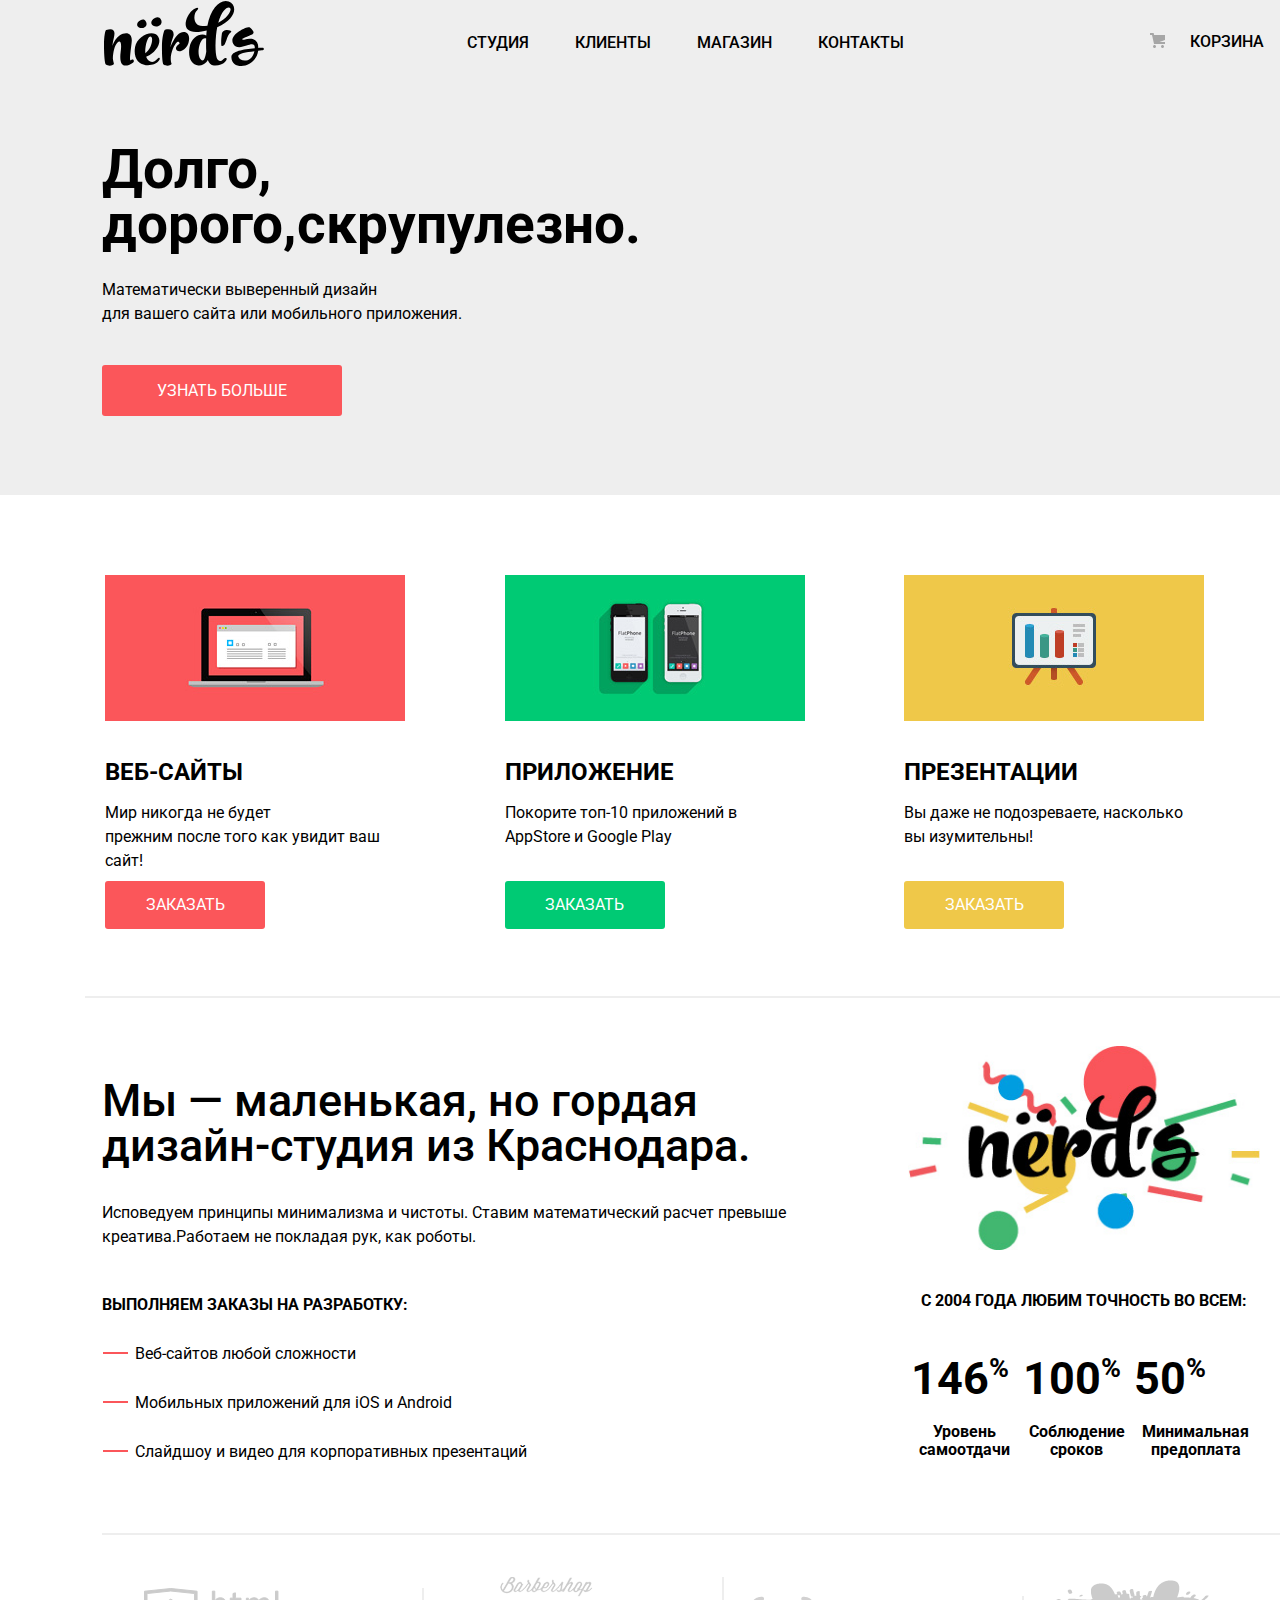
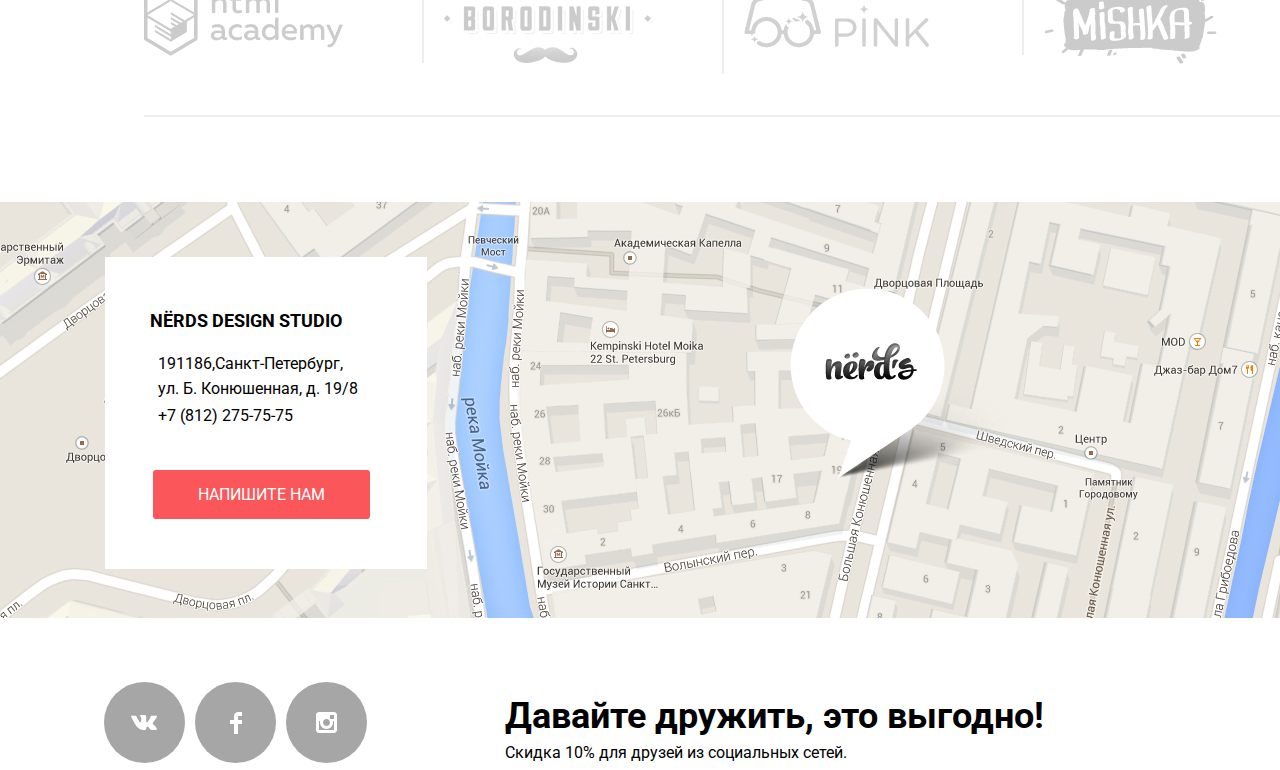
<file: index.html>
<!DOCTYPE html>
<html class="page" lang="ru">
  <head>
    <meta charset="utf-8">
    <title>Nerd's</title>
    <link rel="preconnect" href="https://fonts.gstatic.com">
    <link href="https://fonts.googleapis.com/css2?family=Roboto:wght@400;500;700&display=swap" rel="stylesheet">
    <link href="css/normalize.css" rel="stylesheet">
    <link href="css/style.css" rel="stylesheet">
    <link rel="icon" href="favicon.ico">
    <link rel="icon" href="favicon.ico" type="image/ico">
    <link rel="apple-touch-icon" href="favicon180.ico">
    <link rel="manifest" href="manifest.webmanifest">
  </head>
  <body class="page-body">
  <header class="main-header">
    <nav class="main-navigation  container">
      <a class="main-header-logo" href="index.html"><img src="img/nerds-logo.svg" width="160" height="65" alt="Логотип Дизайн-студии Nerd's"></a>
      <ul class="site-navigation-list">
        <li><a href="blank.html">Студия </a></li>
        <li><a href="blank.html">Клиенты</a></li>
        <li><a href="catalog.html">Магазин</a></li>
        <li><a href="blank.html">Контакты</a></li>
      </ul>
      <ul class="nav-basket">
        <li>
          <a class="basket" href="blank.html">Корзина</a>
        </li>
      </ul>
    </nav>
    <h1 class="main-title">Интернет магазин «Nerds»</h1>
  </header>
    <main >
    <section class="features slider">
      <div class="container">
      <div class="features-item">
        <h2 class="features-title">Долго, дорого,скрупулезно.</h2>
        <p>Математически выверенный дизайн для&nbsp;вашего&nbsp;сайта или мобильного приложения.</p>
        <a class="btn" href="blank.html">Узнать больше</a>
      </div>
      </div>
    </section>
    <div class="container">
    <section class="services">
      <h2 class="services-title">Услуги</h2>
      <ul class="services-list">
        <li class="services-item">
          <img src="img/illustration-1.jpg" width="300" height="146" alt="Илюстрация компютера">
          <h3 class="services-list-title">Веб-сайты</h3>
          <p>Мир никогда не будет прежним&nbsp;после&nbsp;того как увидит ваш сайт!</p>
          <a class="btn" href="blank.html">Заказать</a>
        </li>
        <li class="services-item services-item-green">
          <img src="img/illustration-2.jpg" width="300" height="146" alt="Илюстрация телефонов">
          <h3 class="services-list-title">Приложение</h3>
          <p>Покорите топ-10 приложений&nbsp;в&nbsp; AppStore и Google Play</p>
          <a class="btn" href="blank.html">Заказать</a>
        </li>
        <li class="services-item services-item-yellow">
          <img src="img/illustration-3.jpg" width="300" height="146" alt="Илюстрация экрана">
          <h3 class="services-list-title">Презентации</h3>
          <p>Вы даже не подозреваете,&nbsp;насколько&nbsp; вы изумительны!</p>
          <a class="btn" href="blank.html">Заказать</a>
        </li>
      </ul>
    </section>
    <section class="about">
    <div class="about-info">
      <h2 class="about-title">Мы — маленькая, но гордая <br>дизайн-студия из Краснодара.</h2>
      <p>Исповедуем принципы минимализма и чистоты. Ставим математический расчет превыше креатива.Работаем не покладая рук, как роботы.</p>
      <p class="sup-title">Выполняем заказы на разработку:</p>
      <ul class="about-list">
        <li class="about-item">Веб-сайтов любой сложности</li>
        <li class="about-item">Мобильных приложений для iOS и Android</li>
        <li class="about-item">Слайдшоу и видео для корпоративных презентаций</li>
      </ul>
    </div>
    <div class="about-fact">
      <img src="img/nerds-illustration.png" width="360" height="208" alt="Логотип Дизайн-студии Nerd's">
    <table>
      <caption class="table-title">с 2004 года Любим точность во всем:</caption>
      <tr>
        <td class="about-data">146<sup><small>%</small></td>
        <td class="about-data">100<sup><small>%</small></td>
        <td class="about-data">50<sup><small>%</small></td>
      </tr>
      <tr>
        <th class="about-row">Уровень самоотдачи</th>
        <th class="about-row">Соблюдение сроков</th>
        <th class="about-row">Минимальная предоплата</th>
      </tr>
    </table>
    </div>
    </section>
    <section class="companies">
      <h2 class="companies-title">Клиенты</h2>
        <a class="companies-link" href="blank.html">
          <img src="img/logo-htmlacademy.svg" width="199" height="67" alt="Логотип компании Html academi">
        </a>
        <a class="companies-link" href="blank.html">
          <img src="img/logo-barbershop.svg" width="209" height="90" alt="Логотип компании барбершоп">
        </a>
        <a class="companies-link" href="blank.html">
          <img src="img/logo-pink.svg" width="185" height="52" alt="Логотип компании Pink">
        </a>
        <a class="companies-link" href="blank.html">
          <img src="img/logo-mishka.svg" width="173" height="84" alt="Логотип компании Mishka">
        </a>
    </section>
    <section class="contacts">
        <b class="contacts-name">NЁRDS DESIGN STUDIO</b>
        <p>191186,Санкт-Петербург,
        <br>ул. Б. Конюшенная, д. 19/8
        <a class="contacts-phone" href="tel:+78122757575"><br>+7 (812) 275-75-75</a></p>
        <a class="btn" href="blank.html">Напишите нам</a>
    </section>
    </div>
    </main>
  <footer class="main-footer">
    <div class="map">
      <img src="img/map.png" width="1440" height="416" alt="Санкт-Петербург,ул.Б.Конюшенная, д.19/8">
    </div>
    <section class="footer-social">
      <div class="footer-container container">
      <ul class="footer-social-list">
        <li class="social-item">
          <a class="social-button social-button-vk" href="blank.html">
          </a>
        </li>
        <li class="social-item">
          <a class="social-button social-button-fb" href="blank.html">
          </a>
        </li>
        <li class="social-item">
          <a class="social-button social-button-insta" href="blank.html">
          </a>
        </li>
      </ul>
      <div class="footer-text">
        <b class="footer-slogan">Давайте дружить, это выгодно!</b>
        <p class="footer-paragraph">Скидка 10% для друзей из социальных сетей.</p>
      </div>
      </div>
    </section>
  </footer>
  </body>
</html>
</file>
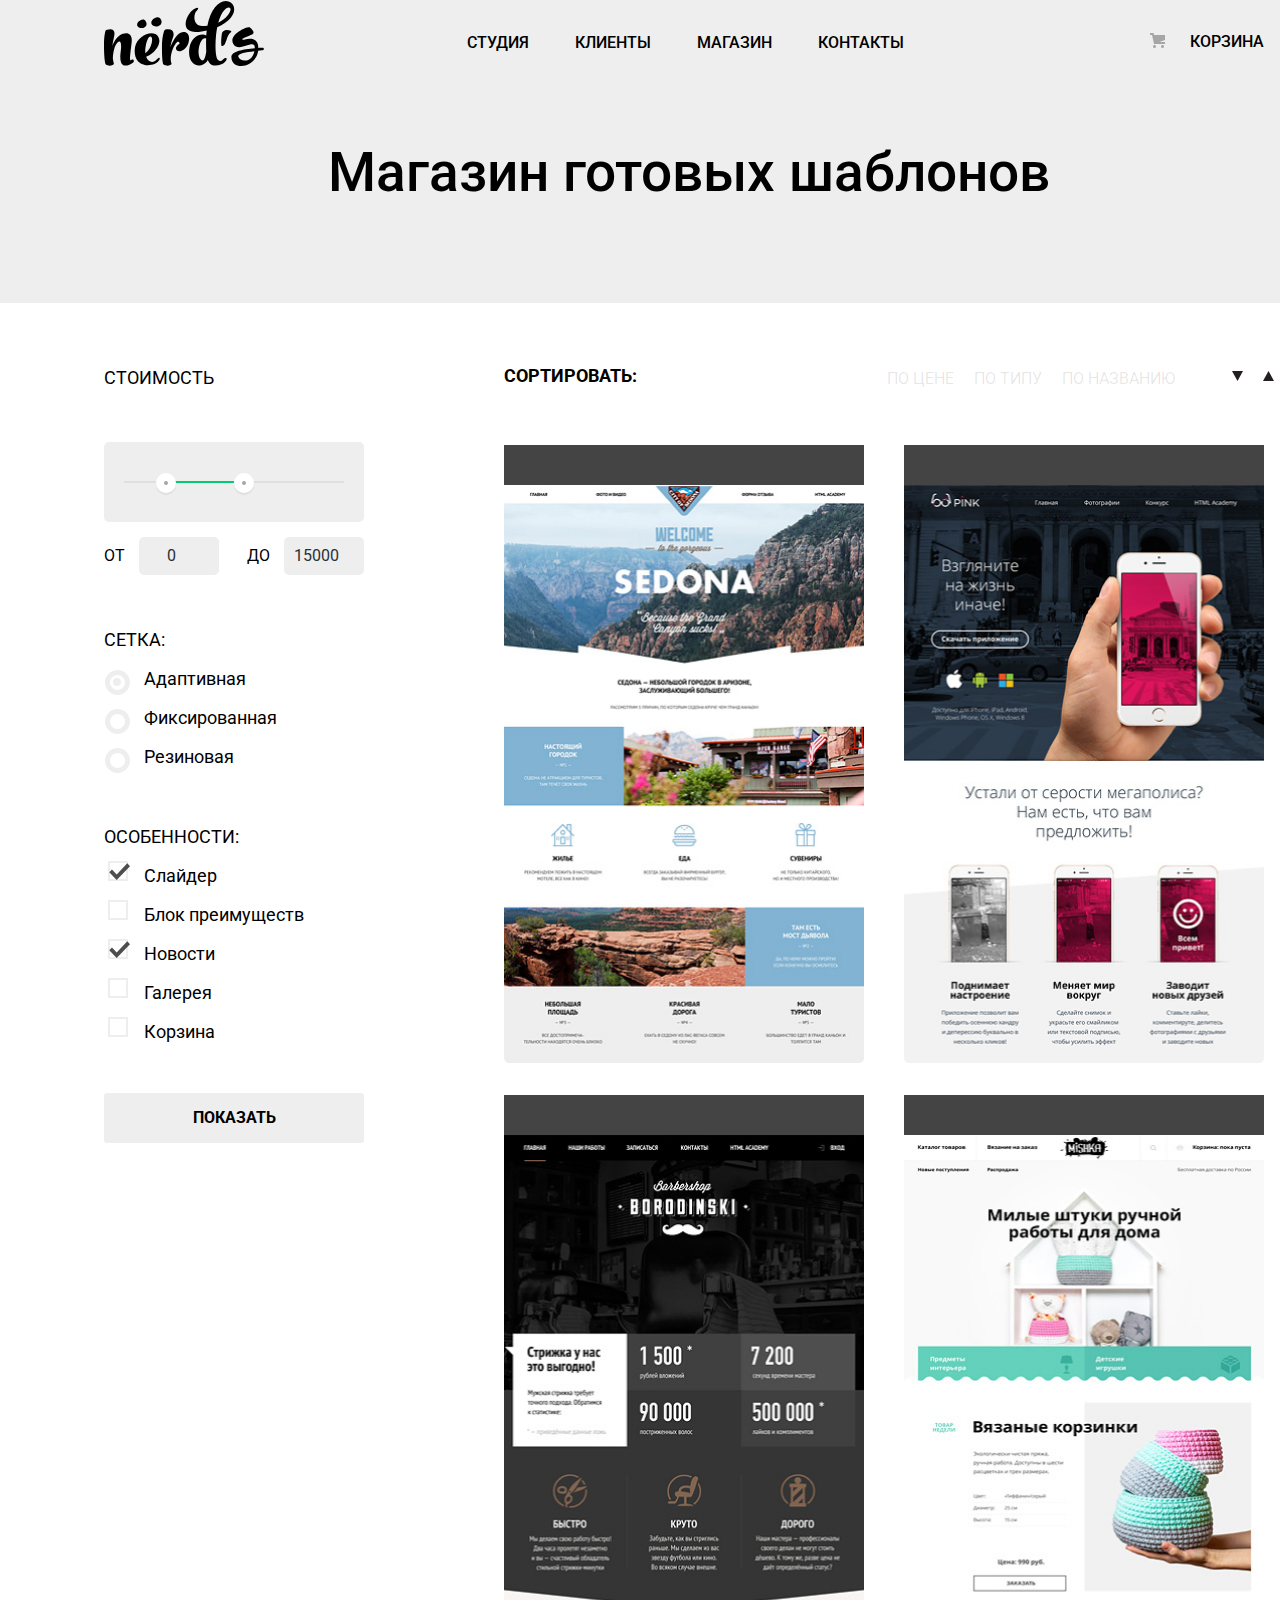
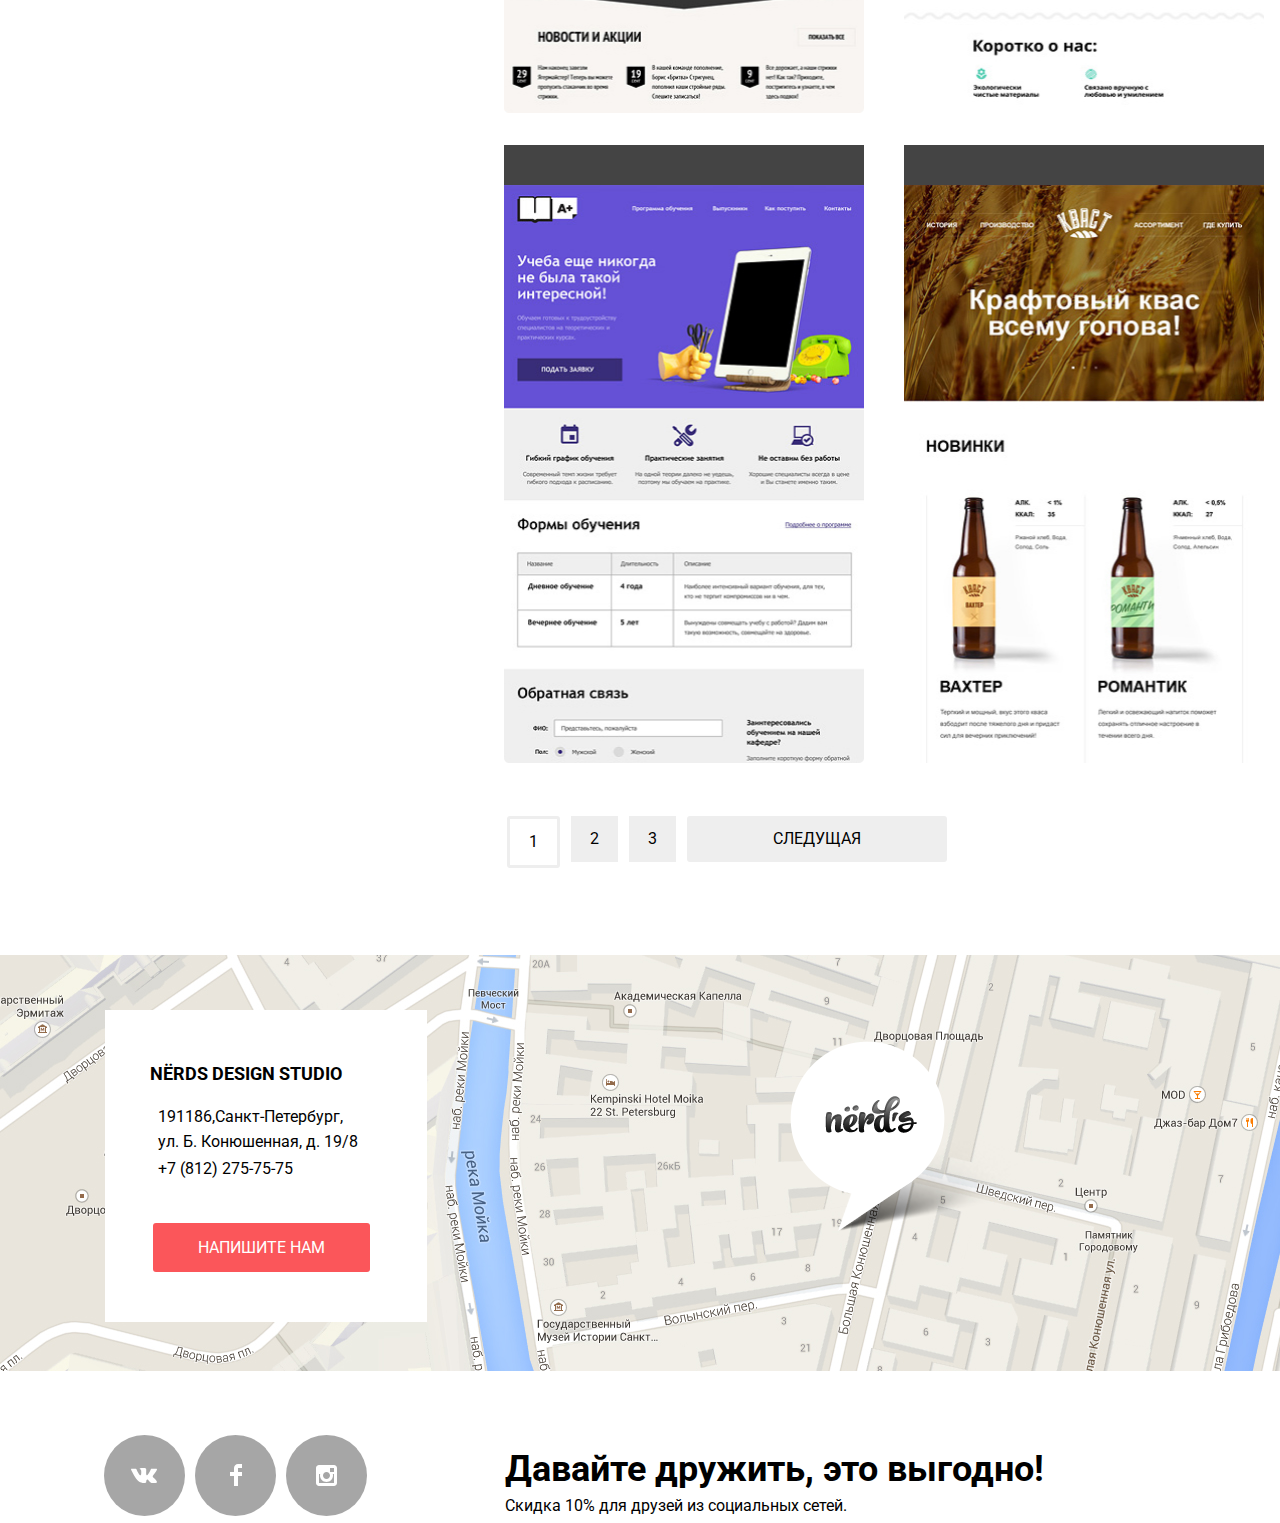
<file: catalog.html>
<!DOCTYPE html>
<html class="page" lang="ru">
  <head>
    <meta charset="utf-8">
    <title>Каталог Нёрдс</title>
    <link rel="preconnect" href="https://fonts.gstatic.com">
    <link href="https://fonts.googleapis.com/css2?family=Roboto:wght@400;500;700&display=swap" rel="stylesheet">
    <link href="css/normalize.css" rel="stylesheet">
    <link href="css/style.css" rel="stylesheet">
    <link rel="icon" href="favicon.ico">
    <link rel="icon" href="favicon.ico" type="image/ico">
    <link rel="apple-touch-icon" href="favicon180.ico">
    <link rel="manifest" href="manifest.webmanifest">
  </head>
  <body class="page-body inner-page">
  <header class="main-header">
    <nav class="main-navigation container">
      <a class="main-header-logo" href="index.html"><img src="img/nerds-logo.svg" width="160" height="65" alt="Логотип Дизайн-студии Nerd's"></a>
      <ul class="site-navigation-list">
        <li><a href="blank.html">Студия </a></li>
        <li><a href="blank.html">Клиенты</a></li>
        <li><a class="active">Магазин</a></li>
        <li><a href="blank.html">Контакты</a></li>
      </ul>
      <ul class="nav-basket">
        <li>
          <a class="basket" href="blank.html">Корзина</a>
        </li>
      </ul>
    </nav>
    <h1 class="page-title">Магазин готовых шаблонов</h1>
  </header>
  <main >
    <section class="catalog">
      <div class="container catalog-container">
      <h2 class="catalog-title">Список макетов</h2>
    <section class="catalog-filter">
      <h2 class="catalog-filter-title">Фильтр товаров</h2>
      <form class="catalog-filter-form" method="get" action="https://echo.htmlacademy.ru">
        <fieldset class="catalog-filter-group">
          <legend class="catalog-form-title ">Стоимость</legend>
          <div class="range-filter">
            <div class="range-controls">
              <div class="scale">
                <div class="bar" style="width: 30%;margin-left: 20%"></div>
              </div>
              <div class="toggle toggle-min" tabindex="0" style="left: 20%"></div>
            <div class="toggle toggle-max" tabindex="0" style="left: 50%"></div>
            </div>
            <div class="price-controls">
              <label class="min-price">
                от <input type="number" name="min-price" value="0">
              </label>
              <label class="max-price">
                до <input type="number" name="max-price" value="15000">
              </label>
            </div>
          </div>
        </fieldset>
        <fieldset class="catalog-filter-group">
          <legend class="catalog-form-title">Сетка:</legend>
          <ul class="catalog-filter-list">
            <li class="catalog-filter-item">
              <input class="catalog-radio-label" type="radio" name="grid" value="adaptive" id="filter-adaptive" checked>
              <label class="catalog-label" for="filter-adaptive">Адаптивная</label>
            </li>
            <li class="catalog-filter-item">
              <input class="catalog-radio-label" type="radio" name="grid" value="fixed" id="filter-fixed">
              <label class="catalog-label" for="filter-fixed">Фиксированная</label>
            </li>
            <li class="catalog-filter-item">
              <input class="catalog-radio-label"  type="radio" name="grid" value="rubber" id="filter-rubber">
              <label class="catalog-label" for="filter-rubber">Резиновая</label>
            </li>
          </ul>
        </fieldset>
        <fieldset class="catalog-filter-group">
          <legend class="catalog-form-title">Особенности:</legend>
          <ul class="catalog-filter-list">
            <li class="catalog-filter-item">
              <input class="catalog-checkbox-label" type="checkbox" name="slider" id="filter-slider" checked>
              <label class="catalog-label" for="filter-slider">Слайдер</label>
            </li>
            <li class="catalog-filter-item">
              <input class="catalog-checkbox-label" type="checkbox" name="advantages-block" id="filter-advantages-block">
              <label class="catalog-label" for="filter-advantages-block">Блок преимуществ</label>
            </li>
            <li class="catalog-filter-item">
              <input class="catalog-checkbox-label" type="checkbox" name="news" id="filter-news" checked>
              <label class="catalog-label" for="filter-news">Новости</label>
            </li>
            <li class="catalog-filter-item">
              <input class="catalog-checkbox-label" type="checkbox" name="gallery" id="filter-gallery">
              <label class="catalog-label" for="filter-gallery">Галерея</label>
            </li>
            <li class="catalog-filter-item">
              <input class="catalog-checkbox-label" type="checkbox" name="basket" id="filter-basket">
              <label class="catalog-label" for="filter-basket">Корзина</label>
            </li>
          </ul>
        </fieldset>
        <button class="btn catalog-filter-btn" type="submit">Показать</button>
      </form>
    </section>
    <div class="catalog-sort">
      <p class="catalog-sort-caption">Сортировать:</p>
      <ul class="catalog-sort-list">
        <li class="catalog-sort-item"><a class="sort-list-link" href="blank.html">По цене</a></li>
        <li class="catalog-sort-item"><a class="sort-list-link"  href="blank.html">По типу</a></li>
        <li class="catalog-sort-item"><a class="sort-list-link"  href="blank.html">По названию</a></li>
      </ul>
      <ul class="sort-order-links">
        <li class="sord-order-item sort-link-asc">
          <a class="sort-list-link" href="blank.html">
          <img src="img/icon-down-dir.svg">
        </a>
        </li>
        <li class="sord-order-item sort-link-desc">
          <a class="sort-list-link" href="blank.html">
           <img src="img/icon-up-dir.svg">
          </a>
        </li>
      </ul>
    </div>
      <ul class="catalog-list">
        <li class="catalog-item">
          <a>
            <img class="catalog-item-image" src="img/sedona.jpg" width="358" height="578" alt="Шаблон Седона">
          </a>
          <div class="text">
          <h3 class="catalog-item-title">
            <a class="catalog-link" href="blank.html">Седона</a>
          </h3>
            <p class="catalog-info">Информационный сайт для туристов</p>
            <a class="btn" href="blank.html">9900₽</a>
          </div>
        </li>
        <li class="catalog-item">
          <a>
            <img class="catalog-item-image" src="img/pink.jpg" width="358" height="578" alt="Шаблон Пинк">
          </a>
          <div class="text">
          <h3 class="catalog-item-title">
            <a class="catalog-link" href="blank.html">Пинк</a>
          </h3>
            <p class="catalog-info">Информационный сайт для туристов</p>
            <a class="btn" href="blank.html">9900₽</a>
          </div>
        </li>
        <li class="catalog-item">
          <a>
            <img class="catalog-item-image" src="img/barbershop.jpg" width="358" height="578" alt="Шаблон барбершопа">
          </a>
          <div class="text">
          <h3 class="catalog-item-title">
            <a class="catalog-link" href="blank.html">Барбершоп</a>
          </h3>
            <p class="catalog-info">Информационный сайт для туристов</p>
            <a class="btn" href="blank.html">9900₽</a>
          </div>
        </li>
        <li class="catalog-item">
          <a>
            <img class="catalog-item-image" src="img/mishka.jpg" width="358" height="578" alt="Шаблон Мишка">
          </a>
          <div class="text">
          <h3 class="catalog-item-title">
            <a class="catalog-link" href="blank.html">Мишка</a>
          </h3>
            <p class="catalog-info">Информационный сайт для туристов</p>
            <a class="btn" href="blank.html">9900₽</a>
          </div>
        </li>
        <li class="catalog-item">
        <a>
          <img class="catalog-item-image" src="img/alpus.jpg" width="358" height="578" alt="Шаблон Алпус">
        </a>
        <div class="text">
          <h3 class="catalog-item-title">
            <a class="catalog-link" href="blank.html">Алпус</a>
          </h3>
            <p class="catalog-info">Информационный сайт для туристов</p>
            <a class="btn" href="blank.html">9900₽</a>
        </div>
        </li>
        <li class="catalog-item">
          <a>
            <img class="catalog-item-image" src="img/kvast.jpg" width="358" height="578" alt="Шаблон Кваст">
          </a>
          <div class="text">
          <h3 class="catalog-item-title">
            <a class="catalog-link" href="blank.html">Кваст</a>
          </h3>
            <p class="catalog-item-info">Информационный сайт для туристов</p>
            <a class="btn catalog-item-btn" href="blank.html">9900₽</a>
          </div>
      </li>
      </ul>
      <ul class="paginate paginate-list">
        <li class="paginate-link pagination-item-current">
          <a checked>1</a>
        </li>
        <li class="paginate-link">
          <a href="blank.html">2</a>
        </li>
        <li class="paginate-link">
          <a href="blank.html">3</a>
        </li>
        <li class="paginate-link">
          <a class="btn" href="blank.html">Следущая</a>
        </li>
      </ul>
    </section>
    <section class="contacts">
      <b class="contacts-name">NЁRDS DESIGN STUDIO</b>
      <p>191186,Санкт-Петербург,
      <br>ул. Б. Конюшенная, д. 19/8
      <a class="contacts-phone" href="tel:+78122757575"><br>+7 (812) 275-75-75</a></p>
      <a class="btn" href="blank.html">Напишите нам</a>
  </section>
    </section>
  </main>
  <footer class="main-footer">
    <div class="map">
      <img src="img/map.png" width="1440" height="416" alt="Санкт-Петербург,ул.Б.Конюшенная, д.19/8">
    </div>
    <section class="footer-social">
      <div class="footer-container container">
      <ul class="footer-social-list">
        <li class="social-item">
          <a class="social-button social-button-vk" href="blank.html">
          </a>
        </li>
        <li class="social-item">
          <a class="social-button social-button-fb" href="blank.html">
          </a>
        </li>
        <li class="social-item">
          <a class="social-button social-button-insta" href="blank.html">
          </a>
        </li>
      </ul>
      <div class="footer-text">
        <b class="footer-slogan">Давайте дружить, это выгодно!</b>
        <p class="footer-paragraph">Скидка 10% для друзей из социальных сетей.</p>
      </div>
      </div>
    </section>
  </footer>
</body>
</html>
</file>
<file: css/style.css>
:root {
    --black: #000000;
    --gray-nav: #EEEEEE;
    --extra-dark: #283136;
    --red: #FB565A;
    --gray: #A6A6A6;
    --green: #00CA74;
    --dark-gray: #DFDFDF;
    --darker-gray:#D5D5D5;
    --yellow: #EFC849;
    --extra-gray: #444444;
    --basic-white: #FFFFFF;
    --red-hover:  #E74246;
    --red-active: #D7373B;
    --green-hover:  #00BC6C;
    --green-active:  #00AA62;
    --yellow-hover: #EAB534;
    --yellow-active: #EAB534;
    --text-catalog:  #666666;
    --text-color-active: rgba(255,255,255,1);
    --special-shadow: rgba(255,255,255, 0.3);
    --special-black: rgba(0, 1, 1, 0.1);
    --text-color-sort: rgba(0,0,0,0.1);
    --sort-color-hover: rgba(0,0,0,0.6);
    --active-background: rgba(0, 0, 0, 0.0001);
  }

body {
  background-color: var(--basic-white);
  font-family: "Roboto", "Arial", sans-serif;
  font-size: 16px;
  line-height: 24px;
  font-weight: 400;
  color: var(--black);
}

.page {
  height: 100%;
}

.page-body {
  min-height: 100%;
  display: grid;
  grid-template-rows: min-content 1fr min-content;
  align-content: start;
}

a {
  text-decoration: none;
}

img {
  max-width: 100%;
  height: auto;
}

.container {
  width: 1160px;
  margin: 0 auto;
  padding: 0 20px;
}

.btn {
  color: var(--basic-white);
  font-size: 16px;
  line-height: 18px;
  background-color: var(--red);
  border-radius: 3px;
  text-align: center;
  padding: 16px 55px;
  text-transform: uppercase;
}

.btn:hover,
.btn:focus {
  background-color: var(--red-hover);
}

.btn:active {
  background-color: var(--red-active);
  box-shadow: inset 0px 3px 0px var(--special-black);
  color: var(--text-color-active);
}

.main-navigation {
  display: grid;
  grid-template-columns: min-content 1fr min-content;
  font-size: 16px;
  line-height: 30px;
  font-weight: 500;
  color: var(--black);
}

.main-header-logo {
  display: block;
  width: 160px;
  margin-left: -20px;
}

.main-header {
  background-color: var(--gray-nav);
}

.site-navigation-list {
  display: flex;
  flex-wrap: wrap;
  list-style-type: none;
  margin: 0 auto;
  padding: 28px 20px;
  margin-left: 160px;
}

.site-navigation-list li {
  margin: 0 23px;
}

.site-navigation-list a,
.nav-basket a {
  display: block;
  color: var(--black);
  text-transform: uppercase;
}

.site-navigation-list a:hover,
.site-navigation-list a:focus,
.nav-basket a:hover,
.nav-basket a:focus {
  color: var(--red-hover);
}

.site-navigation-list a:active,
.nav-basket a:active {
  color: var(--special);
}

.site-navigation-list a .active:active {
  border-bottom: 2px solid var(--red);
}

.nav-basket {
  margin-top: 0;
  max-width: 150px;
  list-style-type: none;
  padding-top: 33px;
  margin-right: 20px;
}

.nav-basket a:hover {
  color: var(--red-hover);
}

.basket {
  position: relative;
  padding-left: 40px;
}

.basket::before {
  content: "";
  position: absolute;
  left: 0;
  width: 15px;
  height: 15px;
  background-image: url("../img/cart-icon.svg");
  background-repeat: no-repeat;
}

.basket:hover::before,
.basket:focus::before {
  color: var(--red-hover);
}

.basket:active::before {
  color: var(--special);
}

.features {
  padding-top: 56px;
  padding-bottom: 92px;
  margin-bottom: 40px;
  background-color: var(--gray-nav);
  margin-left: -45px;
}

.site-wrapper {
  width: 760px;
  height: 431px;
  background-repeat: no-repeat;
  background-position: center;
  background-image: url("../img/nerds-index-slide1.png");
}

.slider-controls {
  position: absolute;
  bottom: 63px;
  left: 0;
  z-index: 20;
  display: flex;
  width: 67px;
  justify-content: space-between;
}

.slider-controls button {
  padding: 0;
  width: 17px;
  height: 17px;
  background-color: transparent;
  border: 2px solid #ffffff;
  border-radius: 50%;
  cursor: pointer;
}

.slide {
  display: none;
}

.features-item {
  background: no-repeat;
}

.features-item p {
  width: 400px;
  margin: 15px 0 53px;
}

.features-title {
  margin: 0 0 26px;
  font-size: 55px;
  line-height: 55px;
  width: 300px;
}

.services-title {
  display: none;
}

.services-list {
  display: grid;
  grid-template-columns: 1fr 1fr 1fr;
  padding: 0;
  list-style: none;
  border-bottom: 2px solid var(--gray-nav);
  margin-top: 80px;
  margin-left: -39px;
}

.services-item .btn {
  display: block;
  padding: 15px 40px;
  width: 80px;
}

.services-item p {
  width: 300px;
  height: 45px;
  margin-left: 0px;
  margin-top: 15px;
  margin: 14px 0 35px;
}

.services-item:nth-child(3n) {
  padding-right: 0px;
}

.services-item:last-child {
  margin-right: -40px;
}

.services-list-title {
  color: var(--black);
  width: 138px;
  height: 30px;
  font-size: 24px;
  line-height: 30px;
  font-weight: 700;
  margin: 0;
  padding: 0;
  padding-top: 29px;
  text-transform: uppercase;
}

.services-item {
  margin-left: 20px;
  margin-bottom: 67px;
}

.services-item-green .btn {
  background-color: var(--green);
}

.services-item-yellow .btn {
  background-color: var(--yellow);
}

.services-item-green .btn:hover,
.services-item-green .btn:focus {
  background-color: var(--green-hover);
}

.services-item-green .btn:active {
  background-color: var(--green-active);
  box-shadow: inset 0px 3px 0px var(--special-black);
  color: var(--text-color-active);
}

.services-item-yellow .btn:hover,
.services-item-yellow .btn:focus {
  background-color: var(--yellow-hover);
}

.services-item-yellow .btn:active {
  background-color: var(--yellow-active);
  box-shadow: inset 0px 3px 0px var(--special-black);
  color: var(--text-color-active);
}

.main-title {
  display: none;
}

.about {
  display: grid;
  grid-template-columns: 69% 29%;
  margin: 0;
  padding: 0;
  margin-top: -3px;
  margin-left: -22px;
  padding-bottom: 57px;
  border-bottom: 2px solid var(--gray-nav);
}

.about-list {
  list-style: none;
  margin: 0;
  padding: 0;
  margin-top: -4px;
  margin-left: -25px;
  line-height: 21px;
}

.about-info {
  padding-right: 130px;
}

.about-fact {
  align-items: center;
  padding-top: 35px;
  margin-left: -10px;
}

.table-title {
  padding-top: 32px;
  text-transform: uppercase;
  font-weight: bold;
}

.about-data {
  font-size: 45px;
  line-height: 68px;
  font-weight: 700;
  align-items: center;
  padding-top: 30px;
}

.about-title {
  font-size: 45px;
  line-height: 45px;
  font-weight: 500;
  padding-top: 30px;
  margin-bottom: 33px;
}

.about-item {
  text-align: left;
  margin-left: 44px;
  padding: 14px;
}

.about-item::before {
  content: "";
  position: absolute;
  width: 25px;
  height: 2px;
  background-color: var(--red);
  left: 103px;
  background-repeat: no-repeat;
  margin-top: 9px;
  }

.sup-title {
  padding-top: 28px;
  font-weight: 700;
  text-transform: uppercase;
}

.about-row {
  font-size: 16px;
  line-height: 18px;
  padding-top: 7px;
}

.companies {
  display: grid;
  grid-template-columns: repeat(4, 1fr);
  align-items: center;
  height: 180px;
  border-bottom: 2px solid var(--gray-nav);
  margin-left: 20px;
  margin-right: -60px;
}

.companies-link {
	border-right: 2px solid var(--gray-nav);
  margin-right: 20px;
}

.companies-link:last-child {
	border-right: none;
}

.companies-link img {
  opacity: 0.2;
}

.companies-link:hover img {
  opacity: 1;
}

.companies-link:active img {
  opacity: 0.1;
}

.companies-title {
  display: none;
}

.contacts {
  line-height: 23px;
  position: absolute;
  width: 314px;
  height: 263px;
  margin-top: 140px;
  margin-left: 105px;
  padding-left: 8px;
  background-color: var(--basic-white);
  padding-top: 49px;
  left: 0;
}

.footer-container {
  display: grid;
  grid-template-columns: max-content 1fr;
  align-items: center;
}

.contacts p {
  margin-left: 45px;
  margin-bottom: 54px;
}

.contacts .btn {
  text-align: center;
  padding: 15px 45px;
  margin-left: 40px;
}

.contacts-name {
  align-items: center;
  font-size: 18px;
  line-height: 30px;
  font-weight: 700;
  text-transform: uppercase;
  margin-left: 37px;
  margin: 43;
}

.contacts-phone {
  margin-top: 20px;
  color: inherit;
  line-height: 27px;
}

.contacts-phone .a {
  margin-top: 59px;
}

.basket {
  font-weight: 500;
  line-height: 18px;
}

.map {
  display: block;
  width: 1440px;
  height: 416px;
  margin-top: 85px;
  margin-left: -32px;
  text-align: center;
  left: 0;
  position: center;
  margin-bottom: 80px;
}

.footer-social {
  margin-top: 76px;
}

.footer-social-list {
  list-style-type: none;
  margin: -10px;
  padding: 0;
  display: flex;
  flex-wrap: wrap;
  margin-top: -33px;
}

.social-item {
  margin: 0 20px;
}

.social-button {
  display: block;
  width: 81px;
  height: 81px;
  background: var(--gray);
  background-repeat: no-repeat;
  background-position: center;
  border-radius: 50%;
  margin-left: -30px;
  left: 20px;
}

.social-button-vk {
  background-image: url(../img/vk-icon.svg);
}

.social-button-fb {
  background-image: url(../img/fb-icon.svg);
}

.social-button-insta {
  background-image: url(../img/insta-icon.svg);
}

.social-button:hover {
  background-color: var(--red);
}

.social-button:active {
  opacity: 0.1;
}

.social-button li {
  margin: 0 10px;
}

.footer-text {
  padding-left: 128px;
}

.footer-slogan {
  font-size: 36px;
  line-height: 36px;
  font-weight: 700;
}

.footer-paragraph {
  line-height: 3px;
}

.site-navigation-list .active {
  border-bottom: var(--black);
}

.page-title {
  font-size: 55px;
  line-height: 55px;
  font-weight: 500;
  margin-left: 328px;
  padding-top: 22px;
  padding-bottom: 66px;
}

.catalog-container {
  display: grid;
  grid-template-columns: 260px 1fr;
  gap: 0 140px;
  padding-top: 40px;
}

.catalog-filter-title {
  display: none;
}

.catalog-form-title {
  padding-top: 20px;
  text-transform: uppercase;
  font-weight: 700px;
}

.catalog-filter {
  grid-row: 1/3;
  font-size: 18px;
  line-height: 30px;
}

.catalog-filter-form {
  margin-left: -20px;
}

.filter-item {
  margin: 0;
  padding: 0;
  border: none;
}

.range-filter {
  width: 260px;
  margin-top: 49px;
}

.range-controls {
  height: 41px;
  position: relative;
  background-color: var(--gray-nav);
  border-radius: 5px;
  margin-bottom: 15px;
  padding-top: 39px;
  padding-right: 20px;
  padding-left: 20px;
}

.range-controls .scale {
  height: 2px;
  background: var(--dark-gray);
}

.range-controls .bar {
  width: 70%;
  height: 2px;
  background: var(--green);
}

.range-controls .toggle {
  position: absolute;
  top: 31px;
  left: 0;
  width: 4px;
  height: 4px;
  padding: 0;
  border: 8px solid var(--basic-white);
  background-color: var(--gray);
  border-radius: 50%;
  box-shadow: 0 2px 1px 0 var(--dark-gray);
  cursor: pointer;
}

.range-controls .toggle-min {
  left: 18px;
}

.range-controls .toggle-max {
  left: 160px;
}

.price-controls {
  display: flex;
  justify-content: space-between;
}

.price-controls label {
  text-transform: uppercase;
  font-family: "Roboto", "Arial", sans-serif;
  font-size: 16px;
}

.price-controls input {
  width: 60px;
  padding: 10px;
  margin-left: 10px;
  text-align: center;
  color: var(--extra-dark);
  border: none;
  border-radius: 5px;
  background: var(--gray-nav);
  font-family: inherit;
  font-size: inherit;
}

.filter-item legend {
  font-size: 18px;
  line-height: 24px;
}

.catalog-filter-group {
  margin-bottom: 30px;
  margin: 0;
  padding: 0;
  border: 0;
  padding-top: 124px;
}

.catalog-filter fieldset {
  padding: 0;
  margin: 0;
  margin-bottom: 50px;
  border: none;
}

.catalog-filter-item{
  list-style-type: none;
  margin-top: 9px;
}

.catalog-label {
  margin-left: 40px;
}

.catalog-filter-item label {
  position: relative;
  display: block;
  cursor: pointer;
  user-select: none;
}

.catalog-checkbox-label + label::before {
  content: "";
  position: absolute;
  left: -36px;
  top: 8;
  width: 16px;
  height: 16px;
  border: 2px solid var(--gray-nav);
}

.catalog-checkbox-label:checked + label::after {
  content: "";
  position: absolute;
  top: 2px;
  left: -35px;
  width: 21px;
  height: 18px;
  background-image: url("../img/Shape.svg");
  background-repeat: no-repeat;
  background-position: 0 0;
}

.catalog-radio-label + label::before {
  content: "";
  position: absolute;
  left: -39px;
  top: 6px;
  width: 15px;
  height: 15px;
  border: 5px solid var(--gray-nav);
  border-radius: 50%;
}

.catalog-radio-label:checked + label::after {
  content: "";
  position: absolute;
  top: 14px;
  left: -31px;
  width: 8px;
  height: 8px;
  background-color: var(--gray-nav);
  border-radius: 50%;
}

[type="checkbox"], [type="radio"] {
  display: none;
}

.sort-item {
  font-size: 14px;
  line-height: 18px;
  font-weight: 400;
  margin: 0;
  padding: 0;
  list-style-type: none;
  color: var(--extra-gray);
}

.sort-item {
  opacity: 0.3;
}

.sort-item:hover {
  opacity: 0.6;
}

.sort-item:active {
  opacity: 1;
}

.sort-order-links {
  margin: 0;
  padding: 0;
  color: var(--black);
}

.sort-link-asc {
  margin: 0;
  padding: 0;
  list-style-type: none;
  color: var(--black);
}

.sort-link-desc {
  margin: 0;
  padding: 0;
  list-style-type: none;
  color: var(--gray);
}

.sort-link-asc a:hover,
.sort-link-asc a:focus,
.sort-link-desc a:hover,
.sort-link-desc a:focus {
  color: var(--sort-color-hover);
}

.catalog-filter-btn {
  color: var(--black);
  background: var(--gray-nav);
}

.catalog-sort {
  display: flex;
  flex-wrap: wrap;
  color: var(--black);
  list-style-type: none;
  align-items: center;
  padding-top: 0px;
}

.catalog-sort-caption {
  color: var(--black);
  font-size: 18px;
  line-height: 30px;
  font-weight: 700;
  text-transform: uppercase;
  margin-left: -20px;
}

.catalog-filter-btn {
  background-color: var(--gray-nav);
  border: 0;
  width: 260px;
  height: 50px;
  font-weight:bold;
  margin-top: 16px;
}

.catalog-sort-list {
   display: flex;
   flex-wrap: wrap;
   list-style: none;
   margin-left: 200px;
   text-transform: uppercase;
   height: 18px;
  }

.catalog-sort-list li {
   margin: 0 10px;
 }

.sort-order-links {
  display: flex;
  color: var(--black);
  align-items: center;
  margin-left: auto;
}

.sort-list-link {
  color: var(--text-color-sort);
}

.sort-list-link:hover,
.sort-list-link:focus {
  color: var(--sort-color-hover);
}

.sort-list-link:active {
  color: var(--black);
}

.sort-order-links li {
  margin: 0 10px;
}

.catalog-title {
  display: none;
}

.catalog-item-title {
  font-size: 18px;
  line-height: 30px;
  font-weight: 700;
  margin: 0;
}

.catalog-list {
  display: grid;
  grid-template-columns: 1fr 1fr;
  gap: 40px;
  margin: 0px;
  padding: 0px;
  grid-column-start: 2;
  list-style: none;
  padding-top: 36px;
}

.catalog-filter-list {
  margin: 0;
  padding: 0;

}

.catalog-link {
  color: var(--black);
  text-transform: uppercase;
}

.catalog-item {
  margin-left: -20px;
  margin-bottom: -15px;
}

.catalog-item:hover .text{
  display: block;
}

.text {
  position: absolute;
  background-color: var(--gray-nav);
  padding-top: 19px;
  width: 361px;
  height: 205px;
  text-align: center;
  margin-left: -1px;
  margin-top: -237px;
  display: none;
}

.catalog-item-image {
  position:relative;
  width: 360px;
  height: 578px;
  border-top: 40px solid var(--extra-gray);
}

.catalog-info {
  color: var(--text-catalog);
  line-height: 18px;
  margin-bottom: 57px;
}

.catalog-filter fieldset {
  padding: 0;
  margin: 0;
  margin-bottom: 30px;
  border: none;
}

.catalog-item .btn {
  width: 200px;
  height: 50px;
  padding: 16px 78px;
}

.paginate  {
  display: flex;
  list-style-type: none;
  color: var(--black);
  margin: 0;
  padding: 0;
  margin-top: 59px;
  margin-left: 375px;
}

.paginate-link a {
  display: block;
  padding: 11px 19px;
  background-color: var(--gray-nav);
  color: var(--black);
  text-transform: uppercase;
}

.paginate li {
  margin: 2px 8px;
  margin-right: 3px;
}

.paginate .btn {
  padding: 14px 86px;
  text-align: center;
}

.paginate-link a:active {
  background-color: var(--basic-white);
}

.pagination-item-current a,
.pagination-item-current a:hover,
.pagination-item-current a:focus,
.pagination-item-current a:active {
  color: var(--black);
  background-color: var(--basic-white);
  border: 3px solid var(--gray-nav);
  box-sizing: border-box;
  border-radius: 3px;
}

.paginate-link a:hover,
.paginate-link a:focus,
.catalog-filter-btn:hover,
.catalog-filter-btn:focus {
  background-color: var(--dark-gray);
}
</file>
